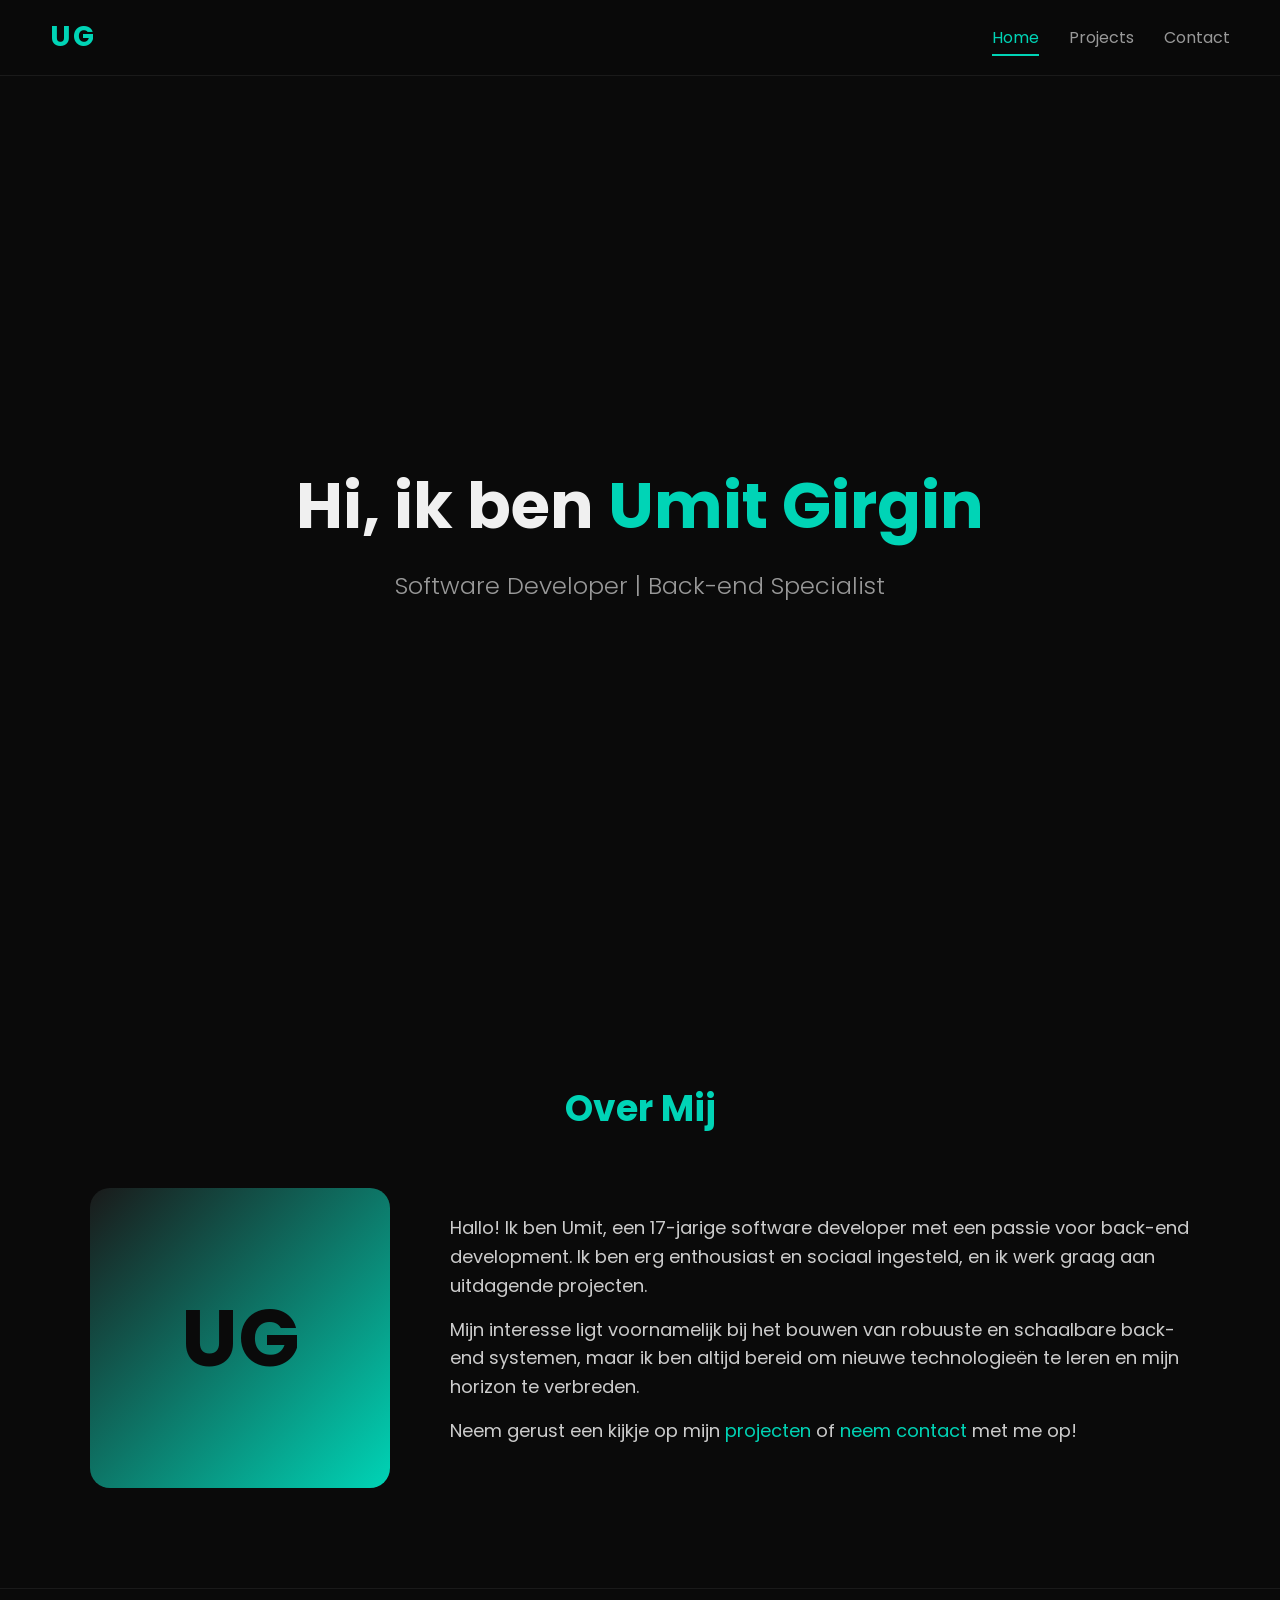
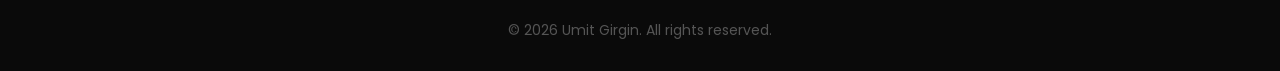
<file: index.html>
<!DOCTYPE html>
<html lang="nl">
<head>
    <meta charset="UTF-8">
    <meta name="viewport" content="width=device-width, initial-scale=1.0">
    <title>Umit Girgin | Portfolio</title>
    <link rel="stylesheet" href="style.css">
    <link href="https://fonts.googleapis.com/css2?family=Poppins:wght@300;400;500;600;700&display=swap" rel="stylesheet">
    <link rel="stylesheet" href="https://cdnjs.cloudflare.com/ajax/libs/font-awesome/6.5.1/css/all.min.css">
</head>
<body>
    <nav class="navbar">
        <div class="logo"><a href="index.html">UG</a></div>
        <ul class="nav-links">
            <li><a href="index.html" class="active">Home</a></li>
            <li><a href="projects.html">Projects</a></li>
            <li><a href="contact.html">Contact</a></li>
        </ul>
    </nav>

    <main>
        <section class="hero">
            <div class="hero-content">
                <h1>Hi, ik ben <span>Umit Girgin</span></h1>
                <p class="subtitle">Software Developer | Back-end Specialist</p>
            </div>
        </section>

        <section class="section" id="about">
            <h2 class="section-title">Over Mij</h2>
            <div class="about-content">
                <div class="profile-placeholder">UG</div>
                <div class="about-text">
                    <p>Hallo! Ik ben Umit, een 17-jarige software developer met een passie voor back-end development. Ik ben erg enthousiast en sociaal ingesteld, en ik werk graag aan uitdagende projecten.</p>
                    <p>Mijn interesse ligt voornamelijk bij het bouwen van robuuste en schaalbare back-end systemen, maar ik ben altijd bereid om nieuwe technologieën te leren en mijn horizon te verbreden.</p>
                    <p>Neem gerust een kijkje op mijn <a href="projects.html">projecten</a> of <a href="contact.html">neem contact</a> met me op!</p>
                </div>
            </div>
        </section>
    </main>

    <footer>
        <p>&copy; 2026 Umit Girgin. All rights reserved.</p>
    </footer>
</body>
</html>
</file>
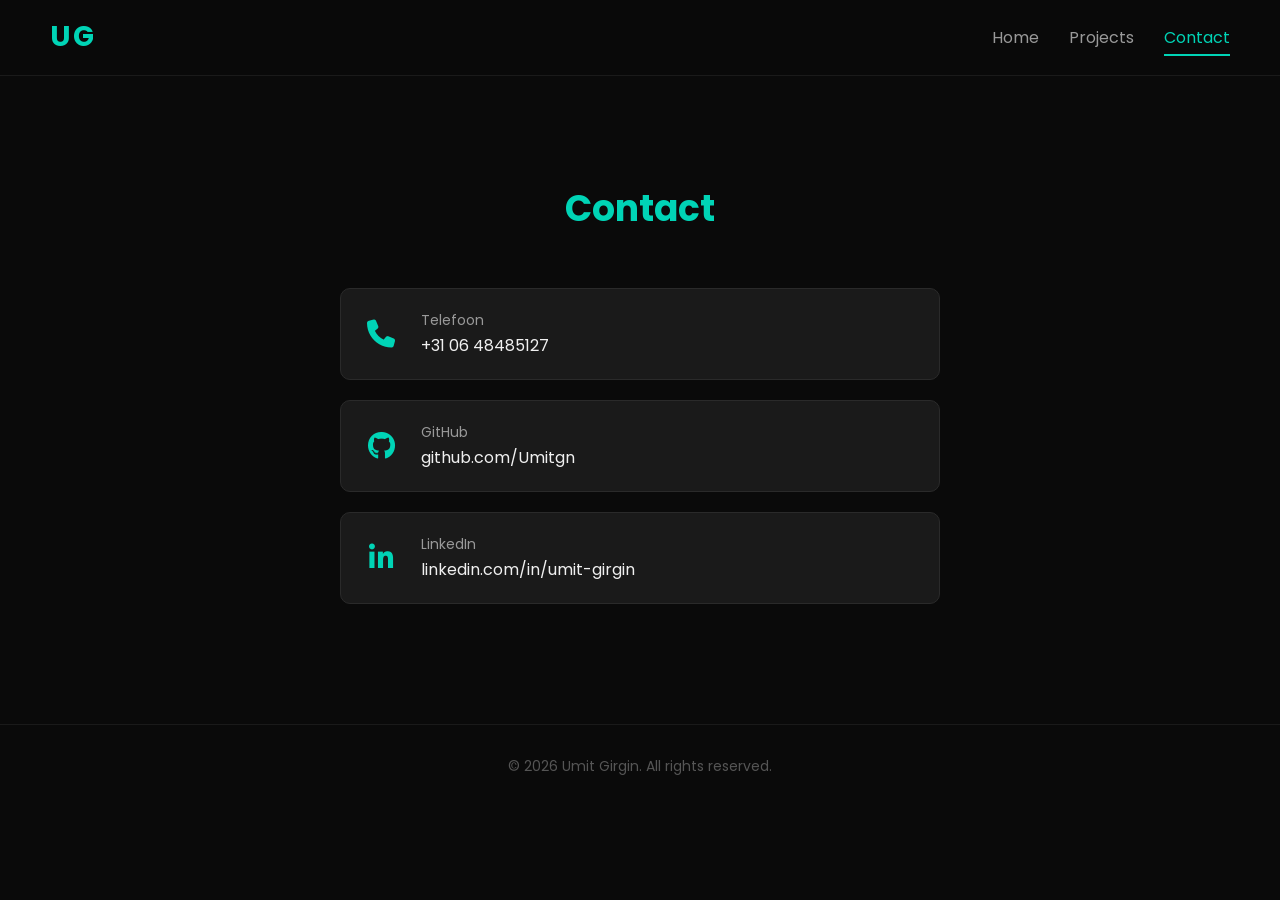
<file: contact.html>
<!DOCTYPE html>
<html lang="nl">
<head>
    <meta charset="UTF-8">
    <meta name="viewport" content="width=device-width, initial-scale=1.0">
    <title>Contact | Umit Girgin</title>
    <link rel="stylesheet" href="style.css">
    <link href="https://fonts.googleapis.com/css2?family=Poppins:wght@300;400;500;600;700&display=swap" rel="stylesheet">
    <link rel="stylesheet" href="https://cdnjs.cloudflare.com/ajax/libs/font-awesome/6.5.1/css/all.min.css">
</head>
<body>
    <nav class="navbar">
        <div class="logo"><a href="index.html">UG</a></div>
        <ul class="nav-links">
            <li><a href="index.html">Home</a></li>
            <li><a href="projects.html">Projects</a></li>
            <li><a href="contact.html" class="active">Contact</a></li>
        </ul>
    </nav>

    <main>
        <section class="section">
            <h2 class="section-title">Contact</h2>
            <div class="contact-content">
                <div class="contact-item">
                    <i class="fas fa-phone"></i>
                    <div>
                        <div class="label">Telefoon</div>
                        <div class="value">+31 06 48485127</div>
                    </div>
                </div>
                <div class="contact-item">
                    <i class="fab fa-github"></i>
                    <div>
                        <div class="label">GitHub</div>
                        <a href="https://github.com/Umitgn" target="_blank">github.com/Umitgn</a>
                    </div>
                </div>
                <div class="contact-item">
                    <i class="fab fa-linkedin-in"></i>
                    <div>
                        <div class="label">LinkedIn</div>
                        <a href="https://www.linkedin.com/in/umit-girgin-b763713b5/" target="_blank">linkedin.com/in/umit-girgin</a>
                    </div>
                </div>
            </div>
        </section>
    </main>

    <footer>
        <p>&copy; 2026 Umit Girgin. All rights reserved.</p>
    </footer>
</body>
</html>
</file>
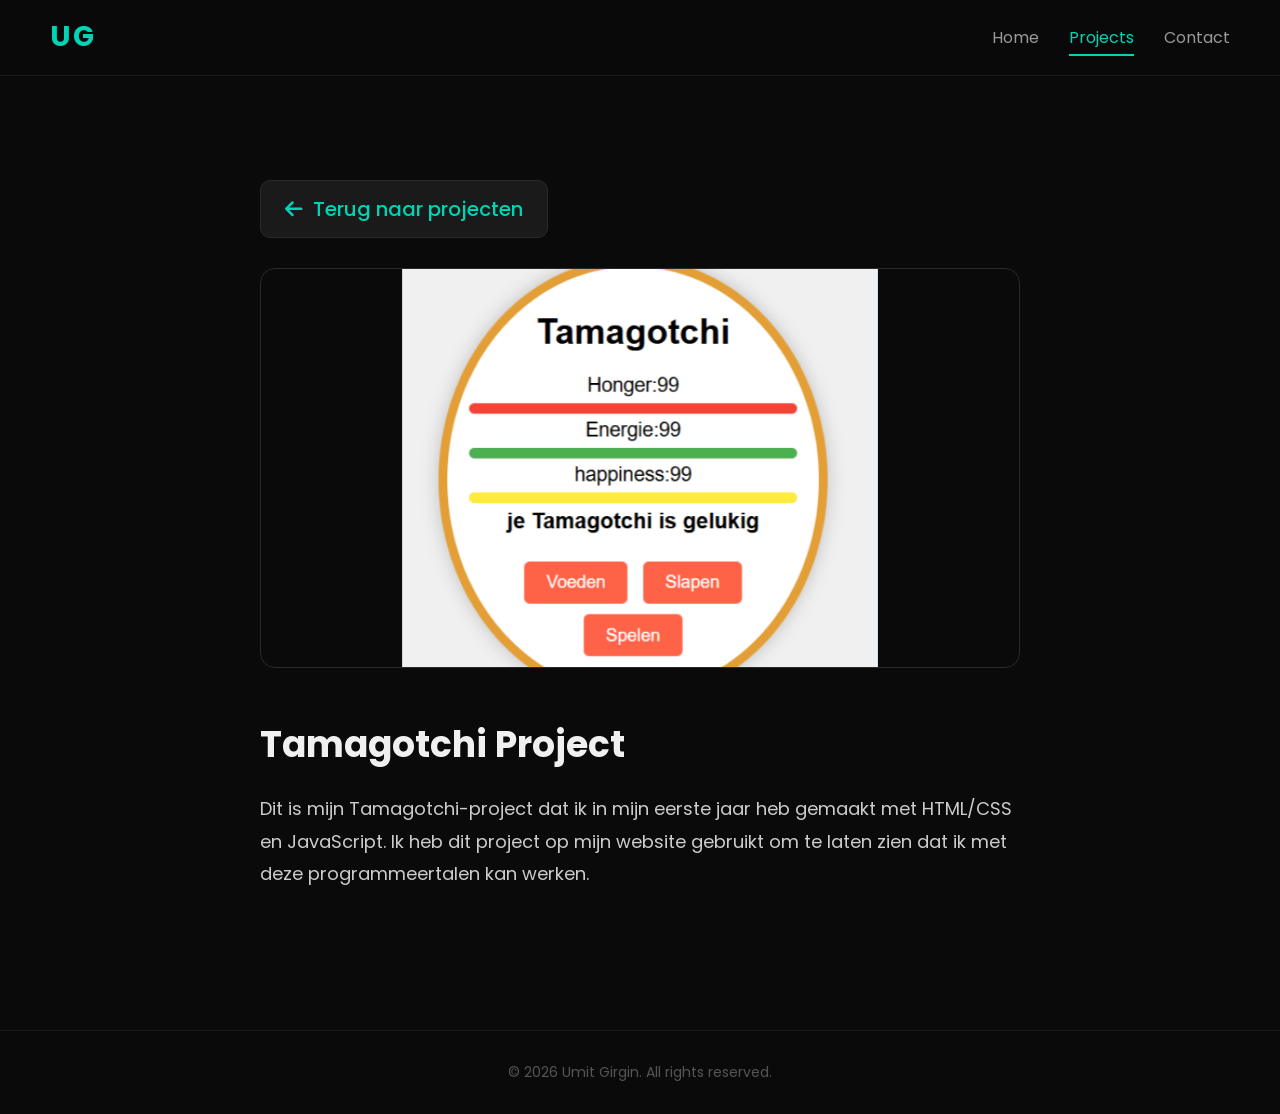
<file: project1.html>
<!DOCTYPE html>
<html lang="nl">
<head>
    <meta charset="UTF-8">
    <meta name="viewport" content="width=device-width, initial-scale=1.0">
    <title>Project 1 | Umit Girgin</title>
    <link rel="stylesheet" href="style.css">
    <link href="https://fonts.googleapis.com/css2?family=Poppins:wght@300;400;500;600;700&display=swap" rel="stylesheet">
    <link rel="stylesheet" href="https://cdnjs.cloudflare.com/ajax/libs/font-awesome/6.5.1/css/all.min.css">
</head>
<body>
    <nav class="navbar">
        <div class="logo"><a href="index.html">UG</a></div>
        <ul class="nav-links">
            <li><a href="index.html">Home</a></li>
            <li><a href="projects.html" class="active">Projects</a></li>
            <li><a href="contact.html">Contact</a></li>
        </ul>
    </nav>

    <main>
        <section class="project-detail">
            <a href="projects.html" class="back-btn"><i class="fas fa-arrow-left"></i> Terug naar projecten</a>
            <img src="img/tamagotchi.png" alt="Tamagotchi Project" class="project-detail-image">
            <h1>Tamagotchi Project</h1>
            <p>Dit is mijn Tamagotchi-project dat ik in mijn eerste jaar heb gemaakt met HTML/CSS en JavaScript. 
                Ik heb dit project op mijn website gebruikt om 
                te laten zien dat ik met deze programmeertalen kan werken.</p>
        </section>
    </main>

    <footer>
        <p>&copy; 2026 Umit Girgin. All rights reserved.</p>
    </footer>
</body>
</html>
</file>
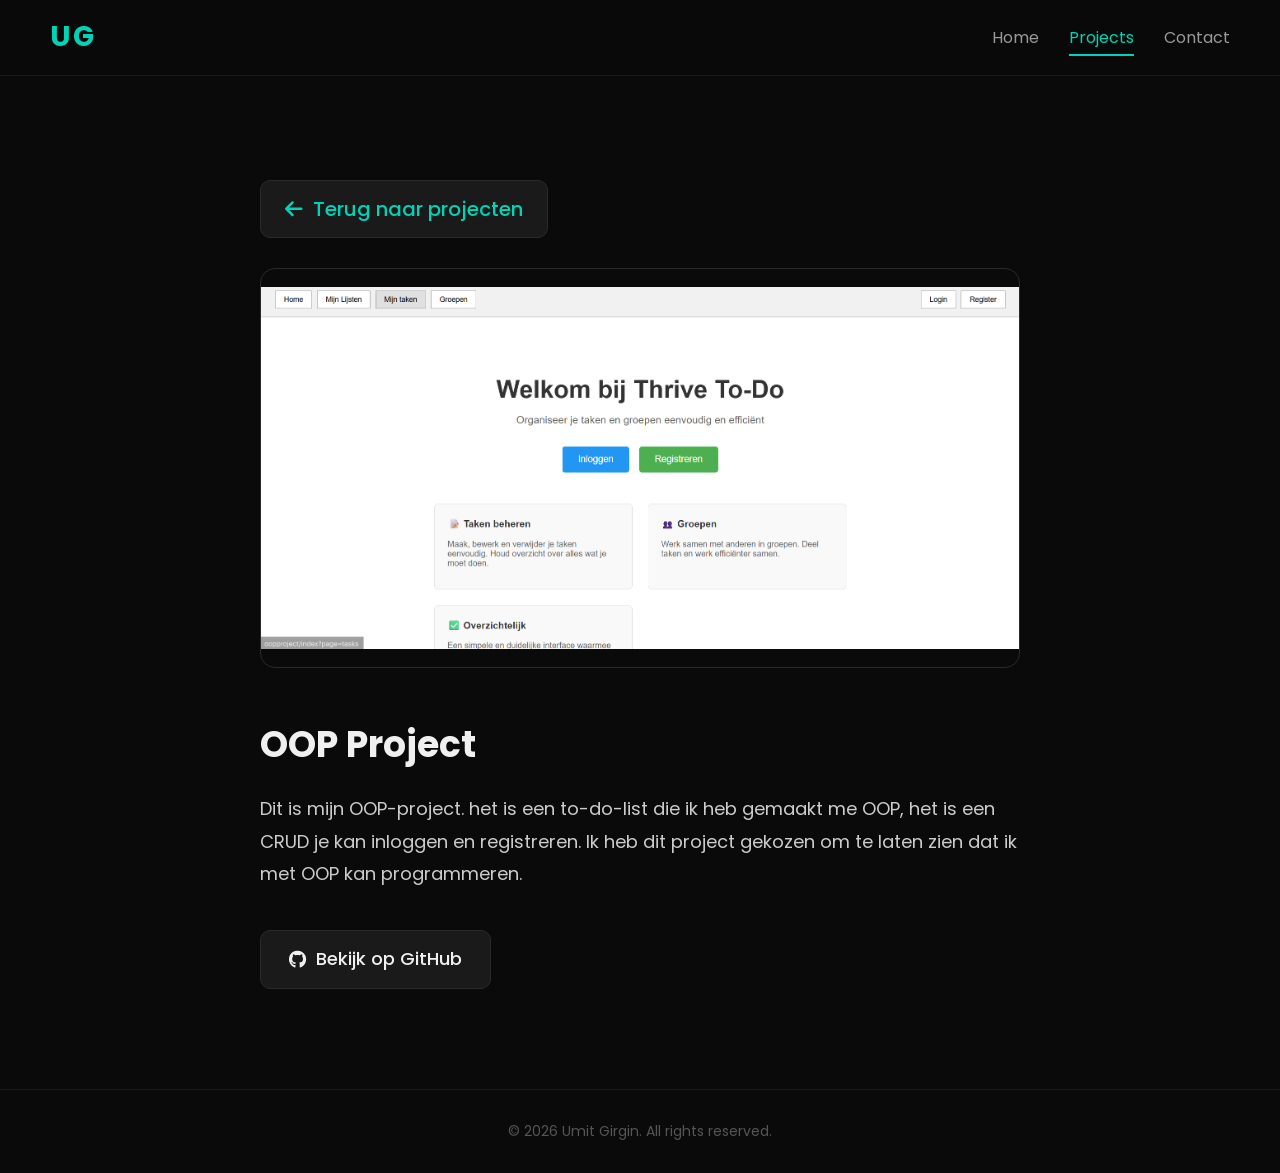
<file: project2.html>
<!DOCTYPE html>
<html lang="nl">
<head>
    <meta charset="UTF-8">
    <meta name="viewport" content="width=device-width, initial-scale=1.0">
    <title>Project 2 | Umit Girgin</title>
    <link rel="stylesheet" href="style.css">
    <link href="https://fonts.googleapis.com/css2?family=Poppins:wght@300;400;500;600;700&display=swap" rel="stylesheet">
    <link rel="stylesheet" href="https://cdnjs.cloudflare.com/ajax/libs/font-awesome/6.5.1/css/all.min.css">
</head>
<body>
    <nav class="navbar">
        <div class="logo"><a href="index.html">UG</a></div>
        <ul class="nav-links">
            <li><a href="index.html">Home</a></li>
            <li><a href="projects.html" class="active">Projects</a></li>
            <li><a href="contact.html">Contact</a></li>
        </ul>
    </nav>

    <main>
        <section class="project-detail">
            <a href="projects.html" class="back-btn"><i class="fas fa-arrow-left"></i> Terug naar projecten</a>
            <img src="img/to-do.png" alt="To-Do List Project" class="project-detail-image">
            <h1>OOP Project</h1>
            <p>Dit is mijn OOP-project. het is een to-do-list die ik heb gemaakt me OOP, het is een CRUD je kan inloggen en registreren.
                Ik heb dit project gekozen om te laten zien dat ik met OOP kan programmeren.</p>
            <a href="https://github.com/Umitgn" target="_blank" class="project-link"><i class="fab fa-github"></i> Bekijk op GitHub</a>
        </section>
    </main>

    <footer>
        <p>&copy; 2026 Umit Girgin. All rights reserved.</p>
    </footer>
</body>
</html>
</file>
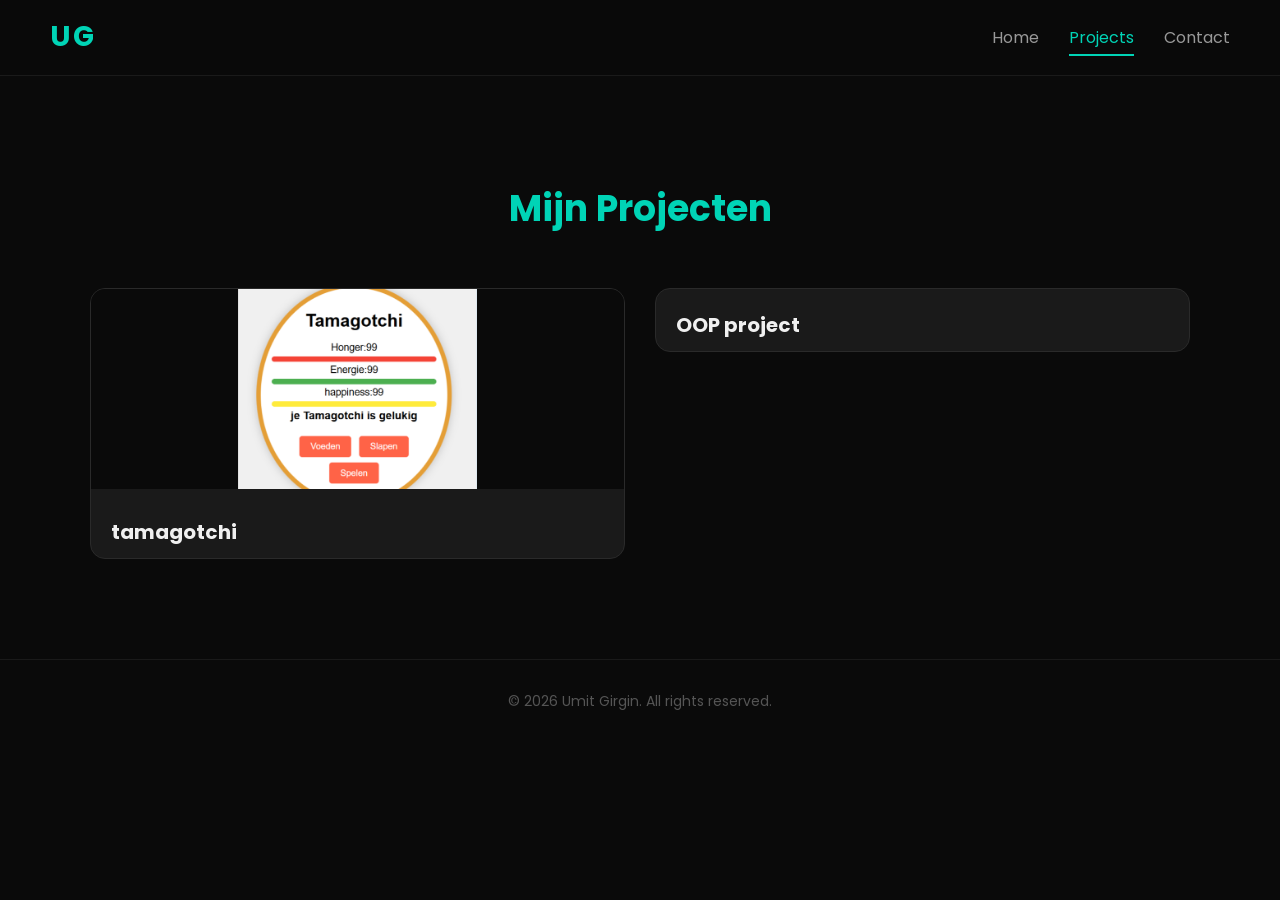
<file: projects.html>
<!DOCTYPE html>
<html lang="nl">
<head>
    <meta charset="UTF-8">
    <meta name="viewport" content="width=device-width, initial-scale=1.0">
    <title>Projects | Umit Girgin</title>
    <link rel="stylesheet" href="style.css">
    <link href="https://fonts.googleapis.com/css2?family=Poppins:wght@300;400;500;600;700&display=swap" rel="stylesheet">
    <link rel="stylesheet" href="https://cdnjs.cloudflare.com/ajax/libs/font-awesome/6.5.1/css/all.min.css">
</head>
<body>
    <nav class="navbar">
        <div class="logo"><a href="index.html">UG</a></div>
        <ul class="nav-links">
            <li><a href="index.html">Home</a></li>
            <li><a href="projects.html" class="active">Projects</a></li>
            <li><a href="contact.html">Contact</a></li>
        </ul>
    </nav>

    <main>
        <section class="section">
            <h2 class="section-title">Mijn Projecten</h2>
            <div class="projects-grid">
                <a href="project1.html" class="project-card-link">
                    <div class="project-card">
                        <img src="img/tamagotchi.png" alt="Tamagotchi" class="project-image">
                        <h3>tamagotchi</h3>
                    </div>
                </a>
                <a href="project2.html" class="project-card-link">
                    <div class="project-card">
                        <h3>OOP project</h3>
                    </div>
                </a>
            </div>
        </section>
    </main>

    <footer>
        <p>&copy; 2026 Umit Girgin. All rights reserved.</p>
    </footer>
</body>
</html>
</file>
<file: style.css>
* {
    margin: 0;
    padding: 0;
    box-sizing: border-box;
}

body {
    font-family: 'Poppins', sans-serif;
    background-color: #0a0a0a;
    color: #f0f0f0;
    line-height: 1.6;
}

.navbar {
    position: fixed;
    top: 0;
    width: 100%;
    display: flex;
    justify-content: space-between;
    align-items: center;
    padding: 15px 50px;
    background-color: rgba(10, 10, 10, 0.95);
    backdrop-filter: blur(10px);
    z-index: 1000;
    border-bottom: 1px solid #1a1a1a;
}

.logo {
    font-size: 28px;
    font-weight: 700;
    color: #00d4b6;
    letter-spacing: 2px;
}

.logo a {
    color: #00d4b6;
    text-decoration: none;
}

.nav-links {
    display: flex;
    list-style: none;
    gap: 30px;
}

.nav-links a {
    color: #999;
    text-decoration: none;
    font-size: 16px;
    font-weight: 400;
    transition: color 0.3s ease;
    position: relative;
    padding-bottom: 5px;
}

.nav-links a:hover {
    color: #00d4b6;
}

.nav-links a.active {
    color: #00d4b6;
}

.nav-links a.active::after {
    content: '';
    position: absolute;
    bottom: -2px;
    left: 0;
    width: 100%;
    height: 2px;
    background-color: #00d4b6;
}

main {
    margin-top: 80px;
}

.hero {
    min-height: 100vh;
    display: flex;
    align-items: center;
    justify-content: center;
    text-align: center;
    padding: 0 20px;
}

.hero-content h1 {
    font-size: 64px;
    font-weight: 700;
    margin-bottom: 10px;
}

.hero-content h1 span {
    color: #00d4b6;
}

.hero-content .subtitle {
    font-size: 24px;
    color: #999;
    font-weight: 300;
}

.section {
    padding: 100px 50px;
}

.section-title {
    font-size: 36px;
    margin-bottom: 50px;
    text-align: center;
    color: #00d4b6;
}

.about-content {
    display: flex;
    align-items: center;
    gap: 60px;
    max-width: 1100px;
    margin: 0 auto;
}

.profile-placeholder {
    width: 300px;
    height: 300px;
    border-radius: 20px;
    background: linear-gradient(135deg, #1a1a1a, #00d4b6);
    display: flex;
    align-items: center;
    justify-content: center;
    font-size: 80px;
    font-weight: 700;
    color: #0a0a0a;
    flex-shrink: 0;
}

.about-text p {
    font-size: 18px;
    color: #ccc;
    margin-bottom: 15px;
}

.about-text a {
    color: #00d4b6;
    text-decoration: none;
}

.about-text a:hover {
    text-decoration: underline;
}

.projects-grid {
    display: grid;
    grid-template-columns: repeat(auto-fit, minmax(300px, 1fr));
    gap: 30px;
    max-width: 1100px;
    margin: 0 auto;
}

.project-card {
    background-color: #1a1a1a;
    border-radius: 15px;
    overflow: hidden;
    transition: transform 0.3s ease, box-shadow 0.3s ease;
    border: 1px solid #2a2a2a;
}

.project-card:hover {
    transform: translateY(-5px);
    box-shadow: 0 10px 30px rgba(0, 212, 182, 0.1);
    border-color: #00d4b6;
}

.project-image {
    width: 100%;
    height: 200px;
    object-fit: contain;
    background: #0a0a0a;
}

.project-card h3 {
    padding: 20px 20px 10px;
    font-size: 20px;
    color: #f0f0f0;
}

.project-card p {
    padding: 0 20px 20px;
    color: #999;
    font-size: 14px;
}

.contact-content {
    max-width: 600px;
    margin: 0 auto;
}

.contact-item {
    display: flex;
    align-items: center;
    gap: 20px;
    padding: 20px;
    background-color: #1a1a1a;
    border-radius: 10px;
    margin-bottom: 20px;
    border: 1px solid #2a2a2a;
    transition: border-color 0.3s ease, transform 0.3s ease;
}

.contact-item:hover {
    border-color: #00d4b6;
    transform: translateX(5px);
}

.contact-item i {
    font-size: 28px;
    width: 40px;
    text-align: center;
    color: #00d4b6;
}

.contact-item a {
    color: #f0f0f0;
    text-decoration: none;
    font-size: 16px;
    transition: color 0.3s ease;
}

.contact-item a:hover {
    color: #00d4b6;
}

.contact-item .label {
    color: #999;
    font-size: 14px;
    margin-bottom: 2px;
}

.contact-item .value {
    color: #f0f0f0;
    font-size: 16px;
}

.project-card-link {
    text-decoration: none;
    color: inherit;
    display: block;
}

.project-detail {
    max-width: 800px;
    margin: 0 auto;
    padding: 100px 20px;
}

.project-detail-image {
    width: 100%;
    height: 400px;
    object-fit: contain;
    background-color: #0a0a0a;
    border-radius: 15px;
    margin-bottom: 40px;
    border: 1px solid #2a2a2a;
}

.project-detail h1 {
    font-size: 36px;
    margin-bottom: 20px;
    color: #f0f0f0;
}

.project-detail p {
    font-size: 18px;
    color: #ccc;
    line-height: 1.8;
    margin-bottom: 40px;
}

.back-btn {
    display: inline-flex;
    align-items: center;
    gap: 10px;
    color: #00d4b6;
    text-decoration: none;
    font-size: 20px;
    font-weight: 500;
    padding: 12px 24px;
    background-color: #1a1a1a;
    border-radius: 10px;
    border: 1px solid #2a2a2a;
    margin-bottom: 30px;
    transition: all 0.3s ease;
}

.back-btn:hover {
    gap: 14px;
    background-color: #2a2a2a;
    border-color: #00d4b6;
}

.project-link {
    display: inline-flex;
    align-items: center;
    gap: 10px;
    color: #f0f0f0;
    text-decoration: none;
    font-size: 18px;
    font-weight: 500;
    padding: 14px 28px;
    background-color: #1a1a1a;
    border-radius: 10px;
    border: 1px solid #2a2a2a;
    transition: all 0.3s ease;
}

.project-link:hover {
    border-color: #00d4b6;
    background-color: #2a2a2a;
    color: #00d4b6;
}

footer {
    text-align: center;
    padding: 30px;
    color: #555;
    font-size: 14px;
    border-top: 1px solid #1a1a1a;
}

@media (max-width: 768px) {
    .navbar {
        padding: 15px 20px;
    }

    .nav-links {
        gap: 20px;
    }

    .hero-content h1 {
        font-size: 36px;
    }

    .hero-content .subtitle {
        font-size: 18px;
    }

    .about-content {
        flex-direction: column;
        text-align: center;
    }

    .profile-placeholder {
        width: 200px;
        height: 200px;
        font-size: 60px;
    }

    .section {
        padding: 60px 20px;
    }

    .projects-grid {
        grid-template-columns: 1fr;
    }

    .project-detail {
        padding: 80px 20px;
    }

    .project-detail-image {
        height: 250px;
    }

    .project-detail h1 {
        font-size: 28px;
    }

    .back-btn {
        font-size: 16px;
        padding: 10px 18px;
    }
}

@media (max-width: 480px) {
    .navbar {
        flex-direction: column;
        gap: 10px;
        padding: 12px 15px;
    }

    .nav-links {
        gap: 15px;
    }

    .nav-links a {
        font-size: 14px;
    }

    .hero-content h1 {
        font-size: 28px;
    }

    .hero-content .subtitle {
        font-size: 16px;
    }

    .profile-placeholder {
        width: 150px;
        height: 150px;
        font-size: 40px;
    }

    .about-text p {
        font-size: 16px;
    }

    .section {
        padding: 40px 15px;
    }

    .section-title {
        font-size: 28px;
        margin-bottom: 30px;
    }

    .project-card h3 {
        font-size: 18px;
    }

    .project-detail {
        padding: 60px 15px;
    }

    .project-detail-image {
        height: 200px;
    }

    .project-detail h1 {
        font-size: 24px;
    }

    .project-detail p {
        font-size: 16px;
    }

    .back-btn {
        font-size: 14px;
        padding: 8px 14px;
    }

    .contact-item {
        padding: 15px;
    }

    .contact-item i {
        font-size: 22px;
        width: 30px;
    }
}
</file>
